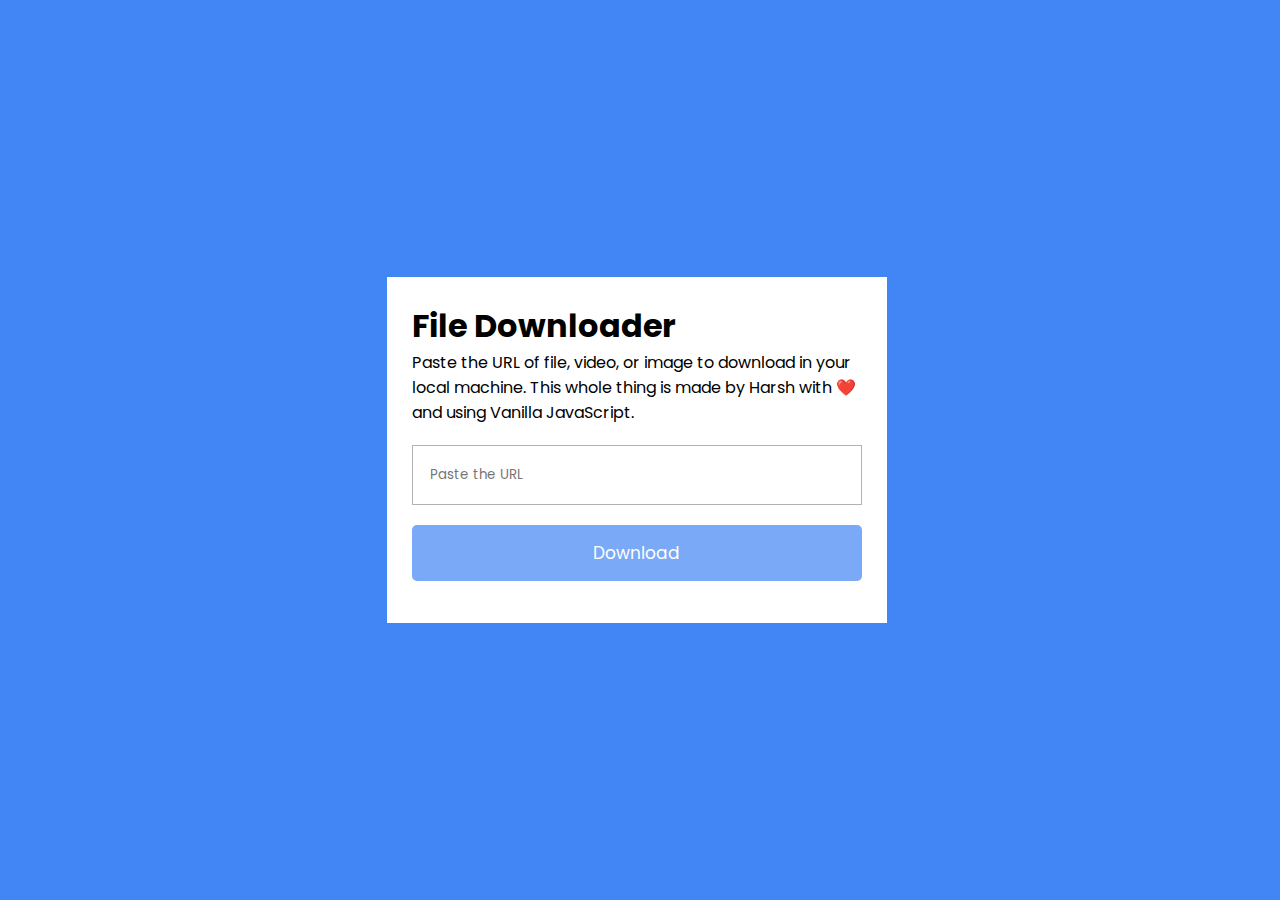
<file: FileDownloader/index.html>
<!DOCTYPE html>
<html lang="en">
<head>
    <meta charset="UTF-8">
    <meta http-equiv="X-UA-Compatible" content="IE=edge">
    <meta name="viewport" content="width=device-width, initial-scale=1.0">
    <title>File Downloader | Harsh's</title>

    <link rel="stylesheet" href="style.css">
</head>
<body>
    <div class="wrapper">
        <header>
            <h1>File Downloader</h1>
            <p>Paste the URL of file, video, or image to download in your local machine. This whole thing is made by Harsh with ❤️ and using Vanilla JavaScript.</p>
        </header>
        <form action="#">
            <input type="url" placeholder="Paste the URL" required>
            <button>Download</button>
        </form>
    </div>

    <script src="main.js"></script>
</body>
</html>
</file>
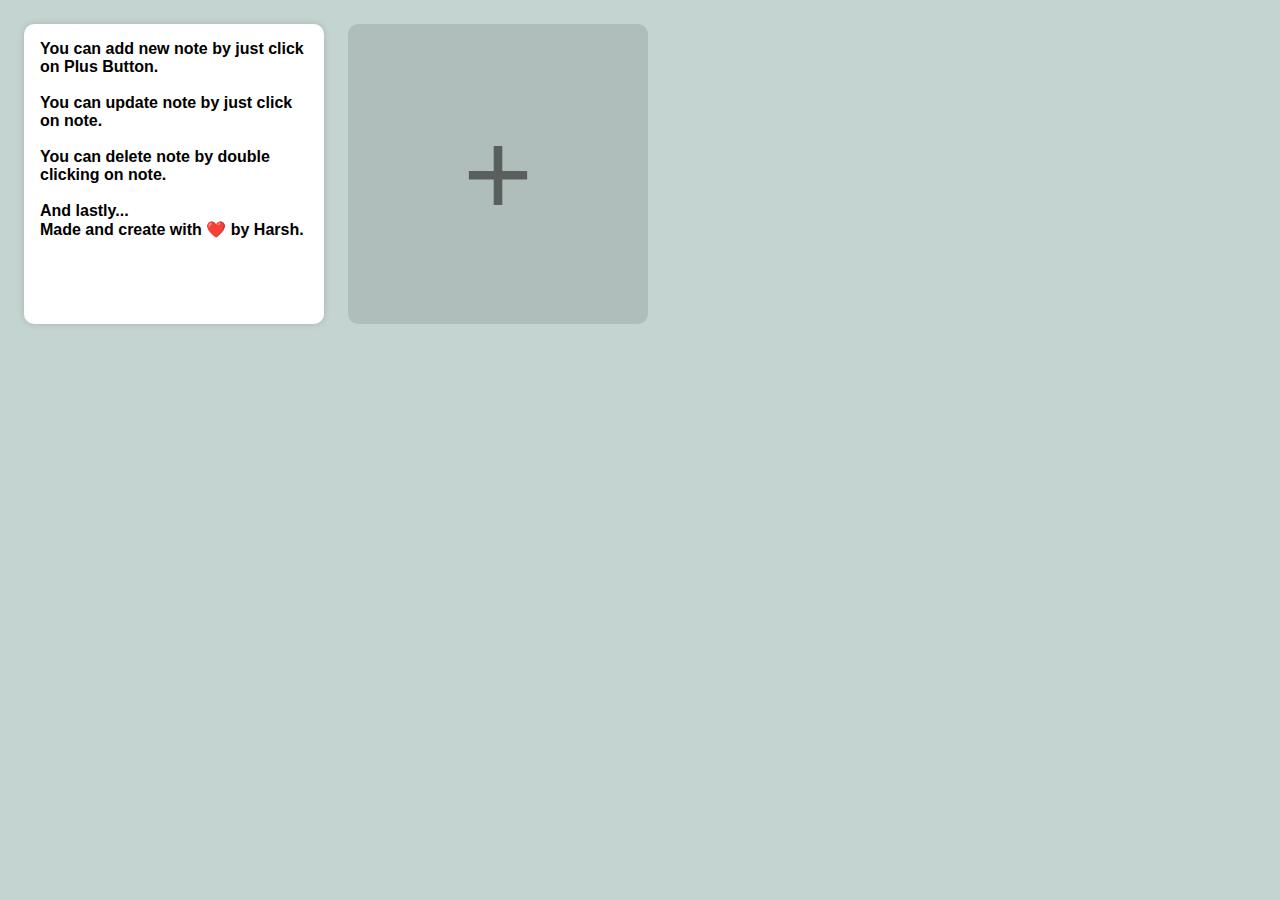
<file: StickyNote/index.html>
<!DOCTYPE html>
<html lang="en">

<head>
    <meta charset="UTF-8">
    <meta http-equiv="X-UA-Compatible" content="IE=edge">
    <meta name="viewport" content="width=device-width, initial-scale=1.0">
    <title>Harsh's Sticky</title>
    <link rel="stylesheet" href="style.css" />
    <script src="main.js" defer> </script>
</head>

<body>
    <div id="app">
        <textarea class="note">You can add new note by just click on Plus Button. 
            
You can update note by just click on note.

You can delete note by double clicking on note.

And lastly...
Made and create with ❤️ by Harsh.</textarea>
        <button type="button" class="add-note">+</button>
    </div>
</body>

</html>
</file>
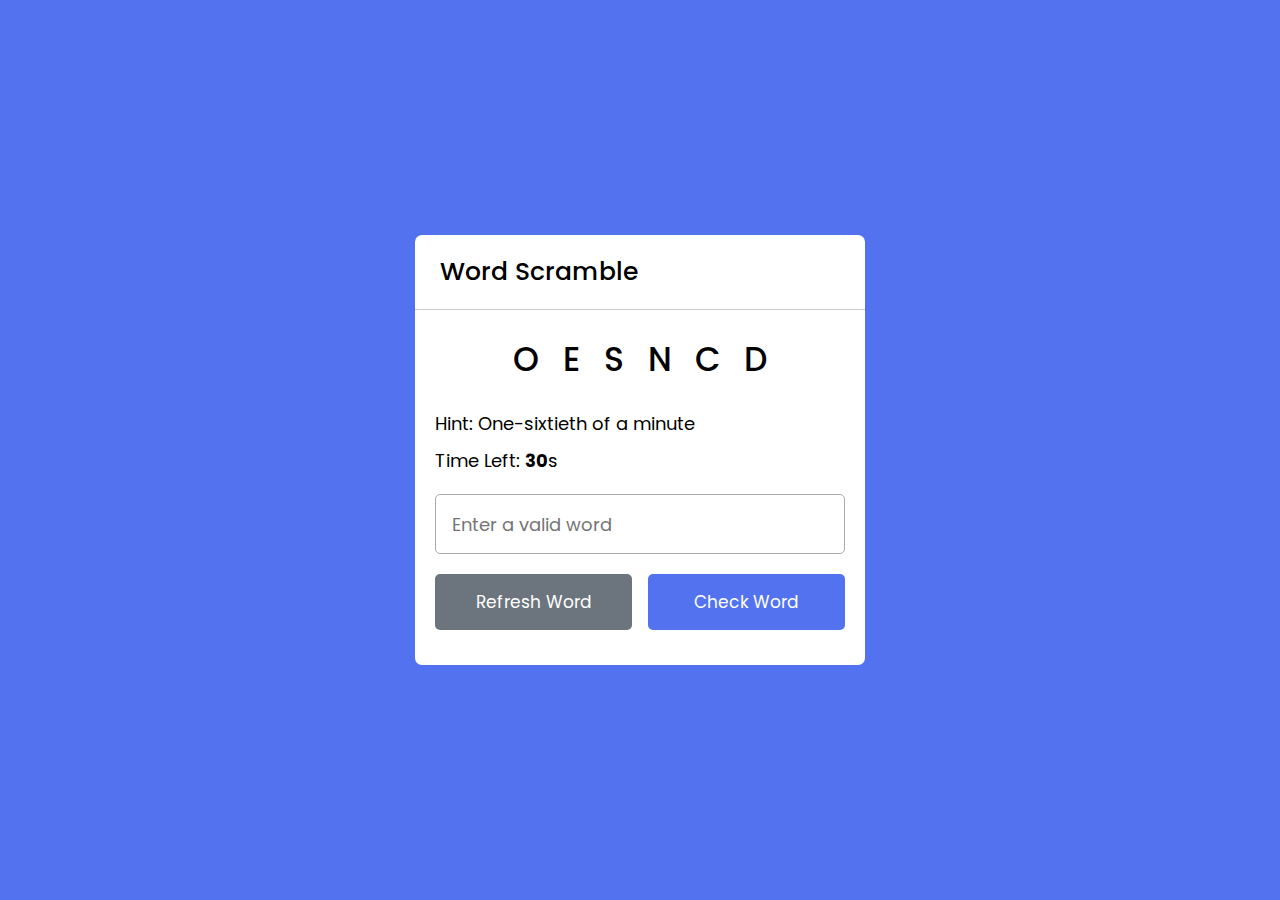
<file: WordScramble/index.html>
<!DOCTYPE html>
<html lang="en">

<head>
    <meta charset="UTF-8">
    <meta http-equiv="X-UA-Compatible" content="IE=edge">
    <meta name="viewport" content="width=device-width, initial-scale=1.0">
    <title>Harsh's Word Scramble</title>

    <link rel="stylesheet" href="style.css">
    <script src="words.js" defer></script>
    <script src="main.js" defer></script>
</head>

<body>
    <div class="container">
        <h2>Word Scramble</h2>
        <div class="content">
            <p class="word"></p>
            <div class="details">
                <p class="hint">
                    Hint: <span></span>
                </p>
                <p class="time">Time Left: <span><b>30</b>s</span></p>
            </div>
            <input type="text" placeholder="Enter a valid word">
            <div class="buttons">
                <button class="refresh-word">Refresh Word</button>
                <button class="check-word">Check Word</button>
            </div>
        </div>
    </div>
</body>

</html>
</file>
<file: FileDownloader/style.css>
@import url('https://fonts.googleapis.com/css2?family=Poppins:wght@400;500;600&display=swap');

* {
    margin: 0;
    padding: 0;
    box-sizing: border-box;
    font-family: 'Poppins', sans-serif;
}

body {
    display: flex;
    align-items: center;
    justify-content: center;
    min-height: 100vh;
    background: #4285F4;
}

.wrapper {
    width: 500px;
    background: #fff;
    margin-right: 7px;
    padding: 20px 25px 15px;
}

header h1{
    font-style: 18px;
    margin-top: 5px;
}

form {
    margin: 20px 0 27px;
}

form input {
    width: 100%;
    height: 60px;
    outline: none;
    font-style: 19px;
    padding: 0 17px;
    background-repeat: 5px;
    border: 1px solid #b3b2b2;
}

form button {
    opacity: 0.7;
    width: 100%;
    border: none;
    outline: none;
    color: #fff;
    cursor: pointer;
    padding: 15px 0;
    font-size: 17px;
    margin-top: 20px;
    border-radius: 5px;
    background: #4285F4;
    pointer-events: none;
}

form input:valid ~ button {
    opacity: 1;
    pointer-events: auto;
}
</file>
<file: StickyNote/style.css>
body {
    margin: 0;
    background: #c4d4d1 ;
}

#app {
    display: grid;
    grid-template-columns: repeat(auto-fill, 300px);
    padding: 24px;
    gap: 24px;
}

.note {
    height: 300px;
    box-sizing: border-box;
    padding: 16px;
    border: none;
    border-radius: 10px;
    box-shadow: 0 0 7px rgba(0, 0, 0, 0.15);
    resize: none;
    font-family:Arial, Helvetica, sans-serif;
    font-size: 16px;
    font-weight: 600;
}

.add-note {
    height: 300px;
    border: none;
    outline: none;
    background: rgba(0, 0, 0, 0.1);
    border-radius: 10px;
    font-size: 120px;
    color: rgba(0, 0, 0, 0.5);
    cursor: pointer;
    transition: background 0.2s;
}

.add-note:hover {
    background: rgba(0, 0, 0, 0.2);
}
</file>
<file: WordScramble/style.css>
@import url('https://fonts.googleapis.com/css2?family=Poppins:ital,wght@0,500;0,600;1,400&family=Roboto&display=swap');

* {
    margin: 0;
    padding: 0;
    box-sizing: border-box;
    font-family: 'Poppins', sans-serif;
}
body {
    display: flex;
    align-items: center;
    justify-content: center;
    min-height: 100vh;
    background: #5372F0;
}
.container {
    width: 450px;
    border-radius: 7px;
    background: #fff;
}
.container h2 {
    font-size: 25px;
    font-weight: 500;
    padding: 18px 25px;
    border-bottom: 1px solid #ccc; 
}
.container .content {
    margin: 25px 20px 35px;
}
.content .word {
    font-size: 33px;
    font-weight: 500;
    text-align: center;
    letter-spacing: 24px;
    margin-right: -24px;
    text-transform: uppercase;
}
.content .details {
    margin: 25px 0 20px;
}
.details p {
    font-size: 18px;
    margin-bottom: 10px;
}
.details p b{
    font-weight: 5000;
}
.content input {
    width: 100%;
    height: 60px;
    outline: none;
    font-size: 18px;
    padding: 0 16px;
    border-radius: 5px;
    border: 1px solid #aaa;
}
.content .buttons {
    display: flex;
    margin-top: 20px;
    justify-content: space-between;
}
.buttons button{
    border: none;
    outline: none;
    color: #fff;
    cursor: pointer;
    padding: 15px 0;
    font-size: 17px;
    border-radius: 5px;
    width: calc(100% / 2 - 8px);
}
.buttons .refresh-word{
    background: #6c757d;
}
.buttons .check-word {
    background: #5372F0;
}
</file>
